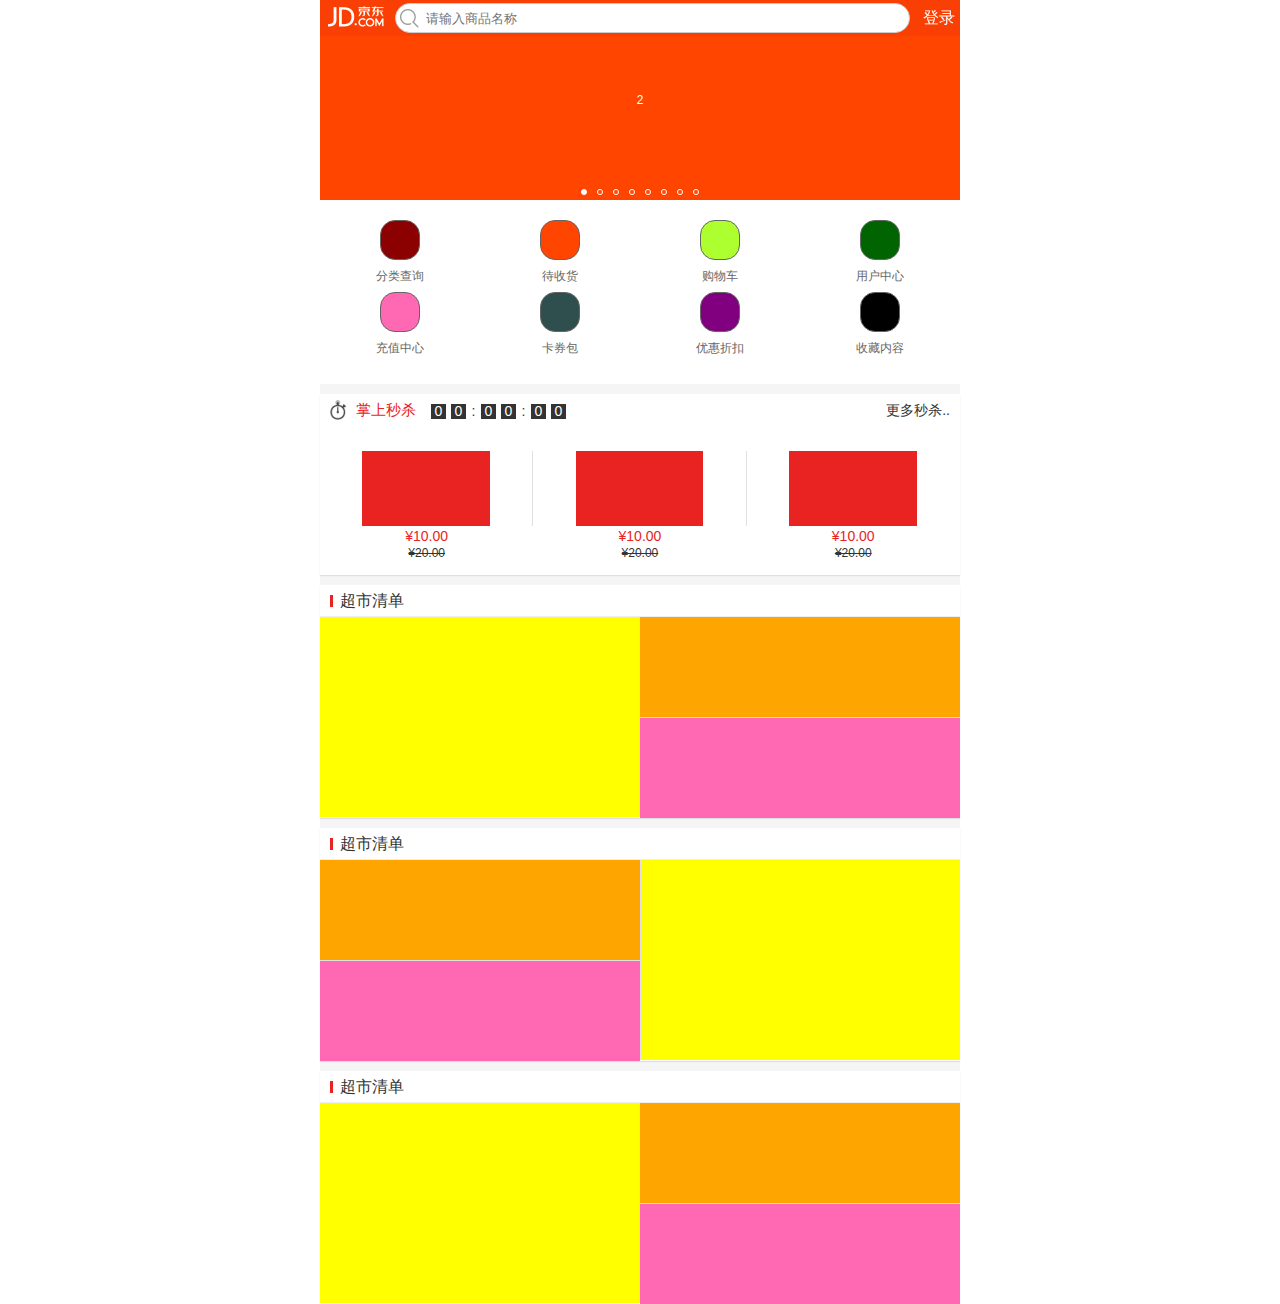
<file: JD mobile/index.html>
<!DOCTYPE html>
<html lang="en">
<head>
    <meta charset="UTF-8">
    <meta name="viewport" content="width=device-width,initial-scale=1.0,maximum-scale=1.0,user-scalable=0">
    <title>bshtml</title>
    <link rel="stylesheet" href="css/base.css">
    <link rel="stylesheet" href="css/pureIndex.css">
</head>
<body>
<div class="jd_layout">
    <!--//固定的头部-->
    <header class="jd_header">
        <a href="" class="jd_logo"></a>
        <form action="">
            <span class="icon_search"></span>
            <input type="search" placeholder="请输入商品名称">
        </form>
        <a href="" class="jd_login">登录</a>
    </header>
    <!--//轮播图-->
    <div class="jd_banner">
        <ul class="clearfix">
            <li><a href="###"><span style="background-color: black;">8</span></a></li>
            <li><a href="###"><span style="background-color: darkred;">1</span></a></li>
            <li><a href="###"><span style="background-color: orangered;">2</span></a></li>
            <li><a href="###"><span style="background-color: greenyellow;">3</span></a></li>
            <li><a href="###"><span style="background-color: darkgreen;">4</span></a></li>
            <li><a href="###"><span style="background-color: darkblue;">5</span></a></li>
            <li><a href="###"><span style="background-color: darkslategray;">6</span></a></li>
            <li><a href="###"><span style="background-color: purple;">7</span></a></li>
            <li><a href="###"><span style="background-color: black;">8</span></a></li>
            <li><a href="###"><span style="background-color: darkred;">1</span></a></li>
        </ul>
        <ul>
            <li class="active"></li>
            <li></li>
            <li></li>
            <li></li>
            <li></li>
            <li></li>
            <li></li>
            <li></li>
        </ul>
    </div>
    <!--//分类查询-->
    <div class="jd_category">
        <ul class="clearfix">
            <li>
                <a href="">
                    <!--<img src="images/nav0.png" alt="">-->
                    <span style="background-color: darkred;border-color: #666;"></span>
                    <p>分类查询</p>
                </a>
            </li>
            <li>
                <a href="">
                    <!--<img src="images/nav1.png" alt="">-->
                    <span style="background-color: orangered;border-color: #666;"></span>
                    <p>待收货</p>
                </a>
            </li>
            <li>
                <a href="">
                    <!--<img src="images/nav2.png" alt="">-->
                    <span style="background-color: greenyellow;border-color: #666;"></span>
                    <p>购物车</p>
                </a>
            </li>
            <li>
                <a href="">
                    <!--<img src="images/nav3.png" alt="">-->
                    <span style="background-color: darkgreen;border-color: #666;"></span>
                    <p>用户中心</p>
                </a>
            </li>
            <li>
                <a href="">
                    <!--<img src="images/nav4.png" alt="">-->
                    <span style="background-color: hotpink;border-color: #666;"></span>
                    <p>充值中心</p>
                </a>
            </li>
            <li>
                <a href="">
                    <!--<img src="images/nav5.png" alt="">-->
                    <span style="background-color: darkslategray;border-color: #666;"></span>
                    <p>卡券包</p>
                </a>
            </li>
            <li>
                <a href="">
                    <!--<img src="images/nav6.png" alt="">-->
                    <span style="background-color: purple;border-color: #666;"></span>
                    <p>优惠折扣</p>
                </a>
            </li>
            <li>
                <a href="">
                    <!--<img src="images/nav7.png" alt="">-->
                    <span style="background-color: black;border-color: #666;"></span>
                    <p>收藏内容</p>
                </a>
            </li>
        </ul>
    </div>
    <!--//产品-->
    <main class="jd_product">
        <section class="jd_product_box jd_sk">
            <div class="jd_product_title no_border">
                <div class="f_left m_l10">
                    <span class="jd_sk_icon"></span>
                    <span class="jd_sk_name m_l10 f_left">掌上秒杀</span>
                    <div class="f_left jd_sk_time m_l10">
                        <span>0</span>
                        <span>0</span>
                        <span>:</span>
                        <span>0</span>
                        <span>0</span>
                        <span>:</span>
                        <span>0</span>
                        <span>0</span>
                    </div>
                </div>
                <div class="f_right m_r10">
                    <a href="">更多秒杀..</a>
                </div>
            </div>
            <div class="jd_product_content">
                <ul class="clearfix">
                    <li>
                        <a href="">
                            <!--<img src="images/detail01.jpg" alt="">-->
                            <span></span>
                        </a>
                        <p>&yen;10.00</p>
                        <p>&yen;20.00</p>
                    </li>
                    <li>
                        <a href="">
                            <!--<img src="images/detail02.jpg" alt="">-->
                            <span></span>
                        </a>
                        <p>&yen;10.00</p>
                        <p>&yen;20.00</p>
                    </li>
                    <li>
                        <a href="">
                            <!--<img src="images/detail01.jpg" alt="">-->
                            <span></span>
                        </a>
                        <p>&yen;10.00</p>
                        <p>&yen;20.00</p>
                    </li>
                </ul>
            </div>
        </section>
        <section class="jd_product_box">
            <div class="jd_product_title">
                <h3>超市清单</h3>
            </div>
            <div class="jd_product_content clearfix">
                <a href="" class="w_50 b_right f_left"><span style="height: 200px;background-color: yellow;"></span></a>

                <a href="" class="w_50 b_bottom f_left"><span style="height: 100px;background-color: orange;"></span></a>
                <a href="" class="w_50 f_left"><span style="height: 100px;background-color: hotpink;"></span></a>
            </div>
        </section>
        <section class="jd_product_box">
            <div class="jd_product_title">
                <h3>超市清单</h3>
            </div>
            <div class="jd_product_content clearfix">
                <a href="" class="w_50 b_left f_right"><span style="height: 200px;background-color: yellow;"></span></a>
                <a href="" class="w_50 b_bottom f_left"><span style="height: 100px;background-color: orange;"></span></a>
                <a href="" class="w_50 f_left"><span style="height: 100px;background-color: hotpink;"></span></a>
            </div>
        </section>
        <section class="jd_product_box">
            <div class="jd_product_title">
                <h3>超市清单</h3>
            </div>
            <div class="jd_product_content clearfix">
                <a href="" class="w_50 b_right f_left"><span style="height: 200px;background-color: yellow;"></span></a>
                <a href="" class="w_50 b_bottom f_left"><span style="height: 100px;background-color: orange;"></span></a>
                <a href="" class="w_50 f_left"><span style="height: 100px;background-color: hotpink;"></span></a>
            </div>
        </section>
    </main>
</div>
<script src="js/zepto.min.js"></script>
<script src="js/selector.js"></script>
<script src=js/index2.js></script>
</body>
</html>
</file>
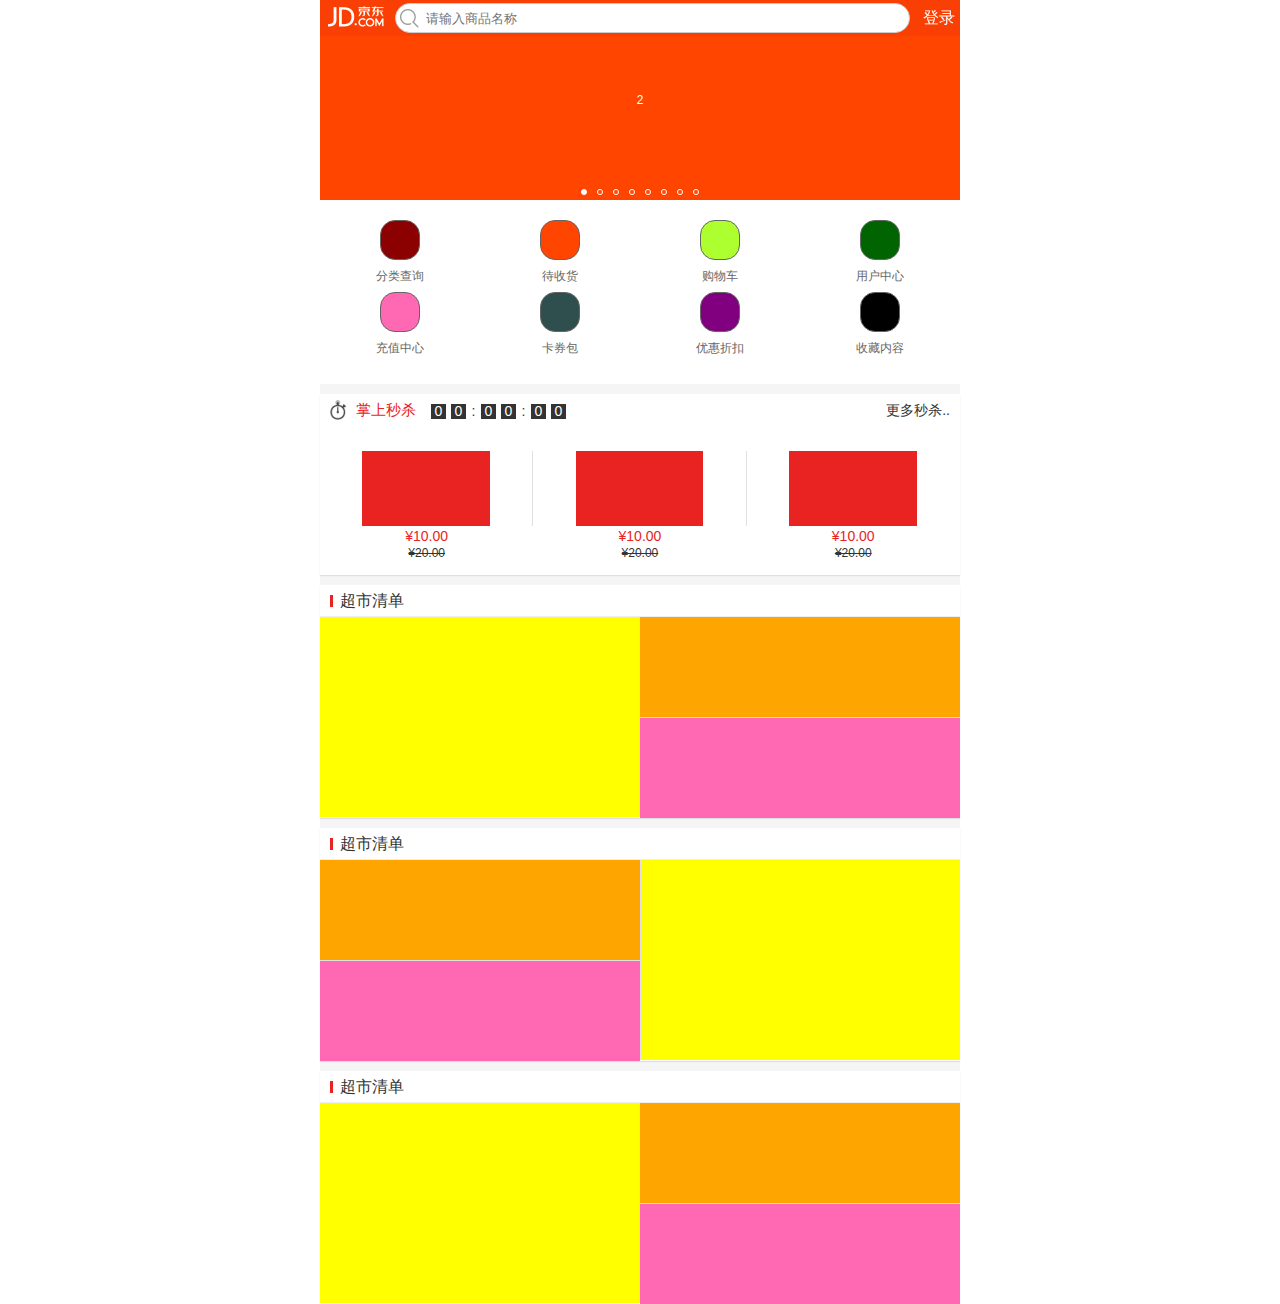
<file: JD mobile/pureBs.html>
<!DOCTYPE html>
<html lang="en">
<head>
    <meta charset="UTF-8">
    <meta name="viewport" content="width=device-width,initial-scale=1.0,maximum-scale=1.0,user-scalable=0">
    <title>bshtml</title>
    <link rel="stylesheet" href="css/base.css">
    <link rel="stylesheet" href="css/pureIndex.css">
</head>
<body>
<!--//整个内容盒子-->
<div class="jd_layout">
    <!--//固定的头部-->
    <header class="jd_header">
        <a href="" class="jd_logo"></a>
        <form action="">
            <span class="icon_search"></span>
            <input type="search" placeholder="请输入商品名称">
        </form>
        <a href="" class="jd_login">登录</a>
    </header>
    <!--//轮播图-->
    <div class="jd_banner">
        <ul class="clearfix">
            <li><a href="###"><span style="background-color: black;">8</span></a></li>
            <li><a href="###"><span style="background-color: darkred;">1</span></a></li>
            <li><a href="###"><span style="background-color: orangered;">2</span></a></li>
            <li><a href="###"><span style="background-color: greenyellow;">3</span></a></li>
            <li><a href="###"><span style="background-color: darkgreen;">4</span></a></li>
            <li><a href="###"><span style="background-color: darkblue;">5</span></a></li>
            <li><a href="###"><span style="background-color: darkslategray;">6</span></a></li>
            <li><a href="###"><span style="background-color: purple;">7</span></a></li>
            <li><a href="###"><span style="background-color: black;">8</span></a></li>
            <li><a href="###"><span style="background-color: darkred;">1</span></a></li>
        </ul>
        <ul>
            <li class="active"></li>
            <li></li>
            <li></li>
            <li></li>
            <li></li>
            <li></li>
            <li></li>
            <li></li>
        </ul>
    </div>
    <!--//分类查询-->
    <div class="jd_category">
        <ul class="clearfix">
            <li>
                <a href="">
                    <!--<img src="images/nav0.png" alt="">-->
                    <span style="background-color: darkred;border-color: #666;"></span>
                    <p>分类查询</p>
                </a>
            </li>
            <li>
                <a href="">
                    <!--<img src="images/nav1.png" alt="">-->
                    <span style="background-color: orangered;border-color: #666;"></span>
                    <p>待收货</p>
                </a>
            </li>
            <li>
                <a href="">
                    <!--<img src="images/nav2.png" alt="">-->
                    <span style="background-color: greenyellow;border-color: #666;"></span>
                    <p>购物车</p>
                </a>
            </li>
            <li>
                <a href="">
                    <!--<img src="images/nav3.png" alt="">-->
                    <span style="background-color: darkgreen;border-color: #666;"></span>
                    <p>用户中心</p>
                </a>
            </li>
            <li>
                <a href="">
                    <!--<img src="images/nav4.png" alt="">-->
                    <span style="background-color: hotpink;border-color: #666;"></span>
                    <p>充值中心</p>
                </a>
            </li>
            <li>
                <a href="">
                    <!--<img src="images/nav5.png" alt="">-->
                    <span style="background-color: darkslategray;border-color: #666;"></span>
                    <p>卡券包</p>
                </a>
            </li>
            <li>
                <a href="">
                    <!--<img src="images/nav6.png" alt="">-->
                    <span style="background-color: purple;border-color: #666;"></span>
                    <p>优惠折扣</p>
                </a>
            </li>
            <li>
                <a href="">
                    <!--<img src="images/nav7.png" alt="">-->
                    <span style="background-color: black;border-color: #666;"></span>
                    <p>收藏内容</p>
                </a>
            </li>
        </ul>
    </div>
    <!--//产品-->
    <main class="jd_product">
        <section class="jd_product_box jd_sk">
            <div class="jd_product_title no_border">
                <div class="f_left m_l10">
                    <span class="jd_sk_icon"></span>
                    <span class="jd_sk_name m_l10 f_left">掌上秒杀</span>
                    <div class="f_left jd_sk_time m_l10">
                        <span>0</span>
                        <span>0</span>
                        <span>:</span>
                        <span>0</span>
                        <span>0</span>
                        <span>:</span>
                        <span>0</span>
                        <span>0</span>
                    </div>
                </div>
                <div class="f_right m_r10">
                    <a href="">更多秒杀..</a>
                </div>
            </div>
            <div class="jd_product_content">
                <ul class="clearfix">
                    <li>
                        <a href="">
                            <!--<img src="images/detail01.jpg" alt="">-->
                            <span></span>
                        </a>
                        <p>&yen;10.00</p>
                        <p>&yen;20.00</p>
                    </li>
                    <li>
                        <a href="">
                            <!--<img src="images/detail02.jpg" alt="">-->
                            <span></span>
                        </a>
                        <p>&yen;10.00</p>
                        <p>&yen;20.00</p>
                    </li>
                    <li>
                        <a href="">
                            <!--<img src="images/detail01.jpg" alt="">-->
                            <span></span>
                        </a>
                        <p>&yen;10.00</p>
                        <p>&yen;20.00</p>
                    </li>
                </ul>
            </div>
        </section>
        <section class="jd_product_box">
            <div class="jd_product_title">
                <h3>超市清单</h3>
            </div>
            <div class="jd_product_content clearfix">
                <a href="" class="w_50 b_right f_left"><span style="height: 200px;background-color: yellow;"></span></a>

                <a href="" class="w_50 b_bottom f_left"><span style="height: 100px;background-color: orange;"></span></a>
                <a href="" class="w_50 f_left"><span style="height: 100px;background-color: hotpink;"></span></a>
            </div>
        </section>
        <section class="jd_product_box">
            <div class="jd_product_title">
                <h3>超市清单</h3>
            </div>
            <div class="jd_product_content clearfix">
                <a href="" class="w_50 b_left f_right"><span style="height: 200px;background-color: yellow;"></span></a>
                <a href="" class="w_50 b_bottom f_left"><span style="height: 100px;background-color: orange;"></span></a>
                <a href="" class="w_50 f_left"><span style="height: 100px;background-color: hotpink;"></span></a>
            </div>
        </section>
        <section class="jd_product_box">
            <div class="jd_product_title">
                <h3>超市清单</h3>
            </div>
            <div class="jd_product_content clearfix">
                <a href="" class="w_50 b_right f_left"><span style="height: 200px;background-color: yellow;"></span></a>
                <a href="" class="w_50 b_bottom f_left"><span style="height: 100px;background-color: orange;"></span></a>
                <a href="" class="w_50 f_left"><span style="height: 100px;background-color: hotpink;"></span></a>
            </div>
        </section>
    </main>
</div>
<script src="js/zepto.min.js"></script>
<!--如果想使用jq中的一些选择器，就需要引入selector.js:实验性的支持 jQuery CSS 表达式 实用功能，比如 $('div:first')和 el.is(':visible')。-->
<script src="js/selector.js"></script>
<!--如果想使用动画，则需要引入fs.js:   The animate()方法-->
<!--<script src="js/fx.js"></script>-->
<!--如果想响应手势，需要添加touch文件-->
<!--<script src="js/touch.js"></script>-->
<script src=js/index2.js></script>
<!--<script>-->
<!--$(function () {-->
<!--//1.获取banner-->
<!--var $banner = $(".jd_banner");-->
<!--//2.获取banner的宽度-->
<!--var width = $banner.width();-->
<!--//3.获取需要进行轮播的图片盒子-->
<!--var imgBox = $banner.find("ul:eq(0)");-->
<!--//4.获取点盒子-->
<!--var indicatorBox = $banner.find("ul:eq(1)");-->
<!--//5.获取所有的点(li元素)-->
<!--var lis = indicatorBox.find("li");-->
<!--//6.定义图片索引，因为已经有了默认的偏移，所以索引从1开始-->
<!--var index = 1;-->
<!--//7.封装动画方法-->
<!--var aniFuc = function () {-->
<!--//7.1设置动画  参数说明：1.需要添加动画效果的属性 2.动画的持续时间(完成时间) 3.动画的速率样式 4.动画完成之后的回调函数-->
<!--imgBox.animate({"transform": "translateX(" + (-index * width) + "px)"}, 200, "ease", function () {-->
<!--//7.2判断当前的图片索引，如果是最后一张，，则以非动画的方式将其transform偏移到第1张，如果是第0张，则以非动画的方式将其移动到第8张-->
<!--if (index == 9) { //最后一张-->
<!--//重置索引-->
<!--index = 1;-->
<!--//设置偏移-->
<!--imgBox.css({"transform": "translateX(" + (-index * width) + "px)"});-->
<!--}-->
<!--else if (index == 0) { //第0张-->
<!--//重置索引-->
<!--index = 8;-->
<!--//设置 偏移-->
<!--imgBox.css({"transform": "translateX(" + (-index * width) + "px)"});-->
<!--}-->
<!--//7.3设置点的样式-->
<!--lis.removeClass("active").eq(index - 1).addClass("active");-->
<!--});-->
<!--}-->
<!--//8.开启时钟-->
<!--var timerId = setInterval(function () {-->
<!--//8.1索引+1-->
<!--index++;-->
<!--//8.2 动画-->
<!--aniFuc();-->
<!--}, 2000);-->

<!--//9.添加左滑动：在Zepto中没有提供滑动操作，只是提供的手势-->
<!--imgBox.on("swipeLeft", function () {-->
<!--//9.1 变换索引-->
<!--index++;-->
<!--//9.2 动画效果-->
<!--aniFuc();-->
<!--});-->
<!--//10.添加右滑动-->
<!--imgBox.on("swipeRight", function () {-->
<!--//10.1 变换索引-->
<!--index&#45;&#45;;-->
<!--//10.2 动画效果-->
<!--aniFuc();-->
<!--});-->
<!--});-->
<!--</script>-->
</body>
</html>
</file>
<file: JD mobile/css/base.css>
*,
::before,
::after{
   /* 清除默认的间距和边距*/
    padding: 0;
    margin: 0;
    /*去除移动端特有的点击高亮效果*/
    -webkit-tap-highlight-color: transparent;
    /*设置所有的盒子都以边框开始计算宽度*/
    -webkit-box-sizing: border-box;
    box-sizing: border-box;
}
body{
    font-size: 12px;
    font-family: "Microsoft YaHei",sans-serif;
    color: #333;
}
a{
    color: #333;
    text-decoration: none;
}
a:hover{
    color: #333;
    text-decoration: none;
}
ul,ol{
    list-style: none;
}
input{
    border: none;
    /*获取焦点时的外边框*/
    outline: none;
    /*清除移动端默认的表单样式:-webkit-appearance是用来改变按钮和其他控件的外观，使其外观类似于原生控件.
    通常我们可以在相应的元素上加上-webkit-appearance: none;来移除原生控件样式。*/
    -webkit-appearance: none;
}
.f_left{
    float: left;
}
.f_right{
    float: right;
}
.clearfix::before,
.clearfix::after{
    /*content:"\200B"; content:"\200B";这个参数，Unicode字符里有一个“零宽度空格”，即 U+200B，代替原来的“”，可以缩减代码量。而且不再使用visibility:hidden。
    display:block;
    height:0;
    clear:both;*/
    content: "";
    height: 0;
    line-height:0;
    display: block;
    clear: both;
    visibility: hidden;
}
.m_l10{
    margin-left:10px;
}
.m_r10{
    margin-right:10px;
}
.m_t10{
    margin-top:10px;
}
.m_b10{
     margin-bottom:10px;
}
</file>
<file: JD mobile/css/pureIndex.css>
.jd_layout {
    width: 100%;
    max-width: 640px;
    min-width: 320px;
    margin: 0 auto;
    background-color: #f5f5f5;
}

/*头部样式*/
.jd_header {
    width: 100%;
    max-width: 640px;
    min-width: 320px;
    margin: 0 auto;
    background-color: rgba(201, 21, 35, 0.1);
    /*fixed是以最外层容器进行定位的*/
    position: fixed;
    z-index: 999;
}

.jd_header > .jd_logo {
    width: 56px;
    height: 36px;
    background: url("../images/sprites.png") no-repeat;
    background-position: 0px -103px;
    background-size: 200px 200px;
    position: absolute;
    margin-left: 8px;
    /*text-align: center;*/
    /*line-height: 36px;*/
    /*color: #fff;*/
    /*font-size: 18px;*/
}

.jd_header > form {
    width: 100%;
    padding-left: 75px;
    padding-right: 50px;
    height: 36px;
}

.jd_header > form > .icon_search {
    width: 20px;
    height: 20px;
    background: url("../images/sprites.png") no-repeat;
    background-position: -60px -109px;
    background-size: 200px 200px;
    display: block;
    position: absolute;
    left: 80px;
    top: 8px;
}

.jd_header > form > input {
    width: 100%;
    height: 30px;
    margin-top: 3px;
    border: 1px solid #ccc;
    border-radius: 15px;
    padding-left: 30px;
}

.jd_header > .jd_login {
    position: absolute;
    font-size: 16px;
    line-height: 36px;
    color: white;
    right: 5px;
    top: 0;
    text-decoration: none;
}

/*轮播图样式*/
.jd_banner {
    width: 100%;
    overflow: hidden;
    position: relative;
}

.jd_banner > ul:first-child {
    width: 1000%;
    /*产生默认的偏移*/
    -webkit-transform: translate(10%);
    transform: translateX(-10%);
}

.jd_banner > ul:first-child > li {
    width: 10%;
    float: left;
}

.jd_banner > ul:first-child > li > a {
    width: 100%;
    display: block;
}

.jd_banner > ul:first-child > li > a > span {
    display: block;
    width: 100%;
    height: 200px;
    text-align: center;
    line-height: 200px;
    color: #ffffff;

    /*去除文本基线所产生的间隙*/
    /*font-size: 0;
    display: block;
    vertical-align: middle*/;
}

.jd_banner > ul:last-child {
    position: absolute;
    left: 50%;
    bottom: 5px;
    width: 118px;
    margin-left: -59px;
}

.jd_banner > ul:last-child > li {
    width: 6px;
    height: 6px;
    border: 1px solid #fff;
    border-radius: 3px;
    float: left;
    margin-left: 10px;
}

.jd_banner > ul:last-child > li:first-child {
    margin-left: 0;
}

.jd_banner .active {
    background-color: #fff;
}

/*导航栏样式*/
.jd_category {
    width: 100%;
    background-color: #fff;
    padding: 20px 0;
}

.jd_category > ul {
    width: 100%;
}

.jd_category > ul > li {
    width: 25%;
    float: left;
    /*padding: 5px 0px;*/
}

.jd_category > ul > li > a {
    width: 100%;
    display: block;
}

.jd_category > ul > li > a > span {
    width: 40px;
    height: 40px;
    display: block;
    margin: 0px auto;
    text-align: center;
    line-height: 40px;
    border: 1px solid yellow;
    border-radius: 15px;
}

.jd_category > ul > li > a > p {
    text-align: center;
    line-height: 20px;
    color: #666;
    font-size: 12px;
    padding: 6px;
}

/*产品详细块样式*/
.jd_product {
    width: 100%;
}

.jd_product > .jd_product_box {
    width: 100%;
    margin-top: 10px;
    background-color: #fff;
    box-shadow: 0 1px 1px #e0e0e0;
}

.jd_product > .jd_product_box > .jd_product_title {
    width: 100%;
    height: 32px;
    line-height: 32px;
    border-bottom: 1px solid #eee;
    position: relative;
}

.jd_product > .jd_product_box > .jd_product_title.no_border {
    border-bottom: none;
}

.jd_product > .jd_product_box > .jd_product_title > h3 {
    font-weight: normal;
    font-size: 16px;
    color: #333;
    padding-left: 20px;
}

.jd_product > .jd_product_box > .jd_product_title > h3::before {
    /*行转块的方式：伪类必须转为块元素
    1.display:block;
    2.position:absolute
    3.float:left*/
    content: "";
    position: absolute;
    background-color: #e92322;
    width: 3px;
    height: 12px;
    left: 10px;
    top: 10px;
}

.jd_product > .jd_product_box > .jd_product_content {
    width: 100%;
}

/*秒杀*/
.jd_product .jd_sk {
    font-size: 14px;
}

.jd_product .jd_sk .jd_sk_icon {
    width: 16px;
    height: 20px;
    background: url("../images/seckill-icon.png") no-repeat;
    float: left;
    background-size: 16px 20px;
    margin-top: 6px;
}

.jd_product .jd_sk .jd_sk_name {
    font-size: 15px;
    color: #e92322;
}

.jd_product .jd_sk .jd_sk_time {
    margin-top: 10px;
}

.jd_product .jd_sk .jd_sk_time > span {
    width: 15px;
    height: 15px;
    background-color: #333;
    color: white;
    text-align: center;
    line-height: 15px;
    display: block;
    float: left;
    margin-left: 5px;
}

.jd_product .jd_sk .jd_sk_time > span:nth-child(3n) {
    width: 5px;
    background-color: #fff;
    color: #333;
}

.jd_product .jd_product_content {
    width: 100%;
}

.jd_product .jd_product_content > ul {
    width: 100%;
    margin-top: 10px;
}

.jd_product .jd_product_content > ul > li {
    width: 33.33%;
    float: left;
    text-align: center;
    padding: 15px 0px;
}

.jd_product .jd_product_content > ul > li > a {
    width: 100%;
    display: block;
    border-right: 1px solid #e0e0e0;
}

/*E:first-of-type:选择E同类型的同级的第一个元素
E:last-of-type:选择E同类型的同级的最后一个元素
E:nth-of-type(n):选择E同类型的同级的第n个元素*/
.jd_product .jd_product_content > ul > li:last-of-type > a {
    border-right: none;
}

.jd_product .jd_product_content > ul > li > a > span {
    width: 60%;
    height: 75px;
    display: block;
    margin: 0 auto;
    background-color: #e92322;
}

.jd_product .jd_product_content > a > span {
    display: block;
    width: 100%;
}

.jd_product .jd_product_content > ul > li > p:first-of-type {
    padding: 2px;
    color: #e92322;
}

.jd_product .jd_product_content > ul > li > p:last-of-type {
    text-decoration: line-through;
    font-size: 12px;
}

.w_50 {
    width: 50%;
}

.w_50 img {
    width: 100%;
    display: block;
}

.b_left {
    border-left: 1px solid #e0e0e0;
}

.b_right {
    border-right: 1px solid #e0e0e0;
}

.b_bottom {
    border-bottom: 1px solid #e0e0e0;
}
</file>
